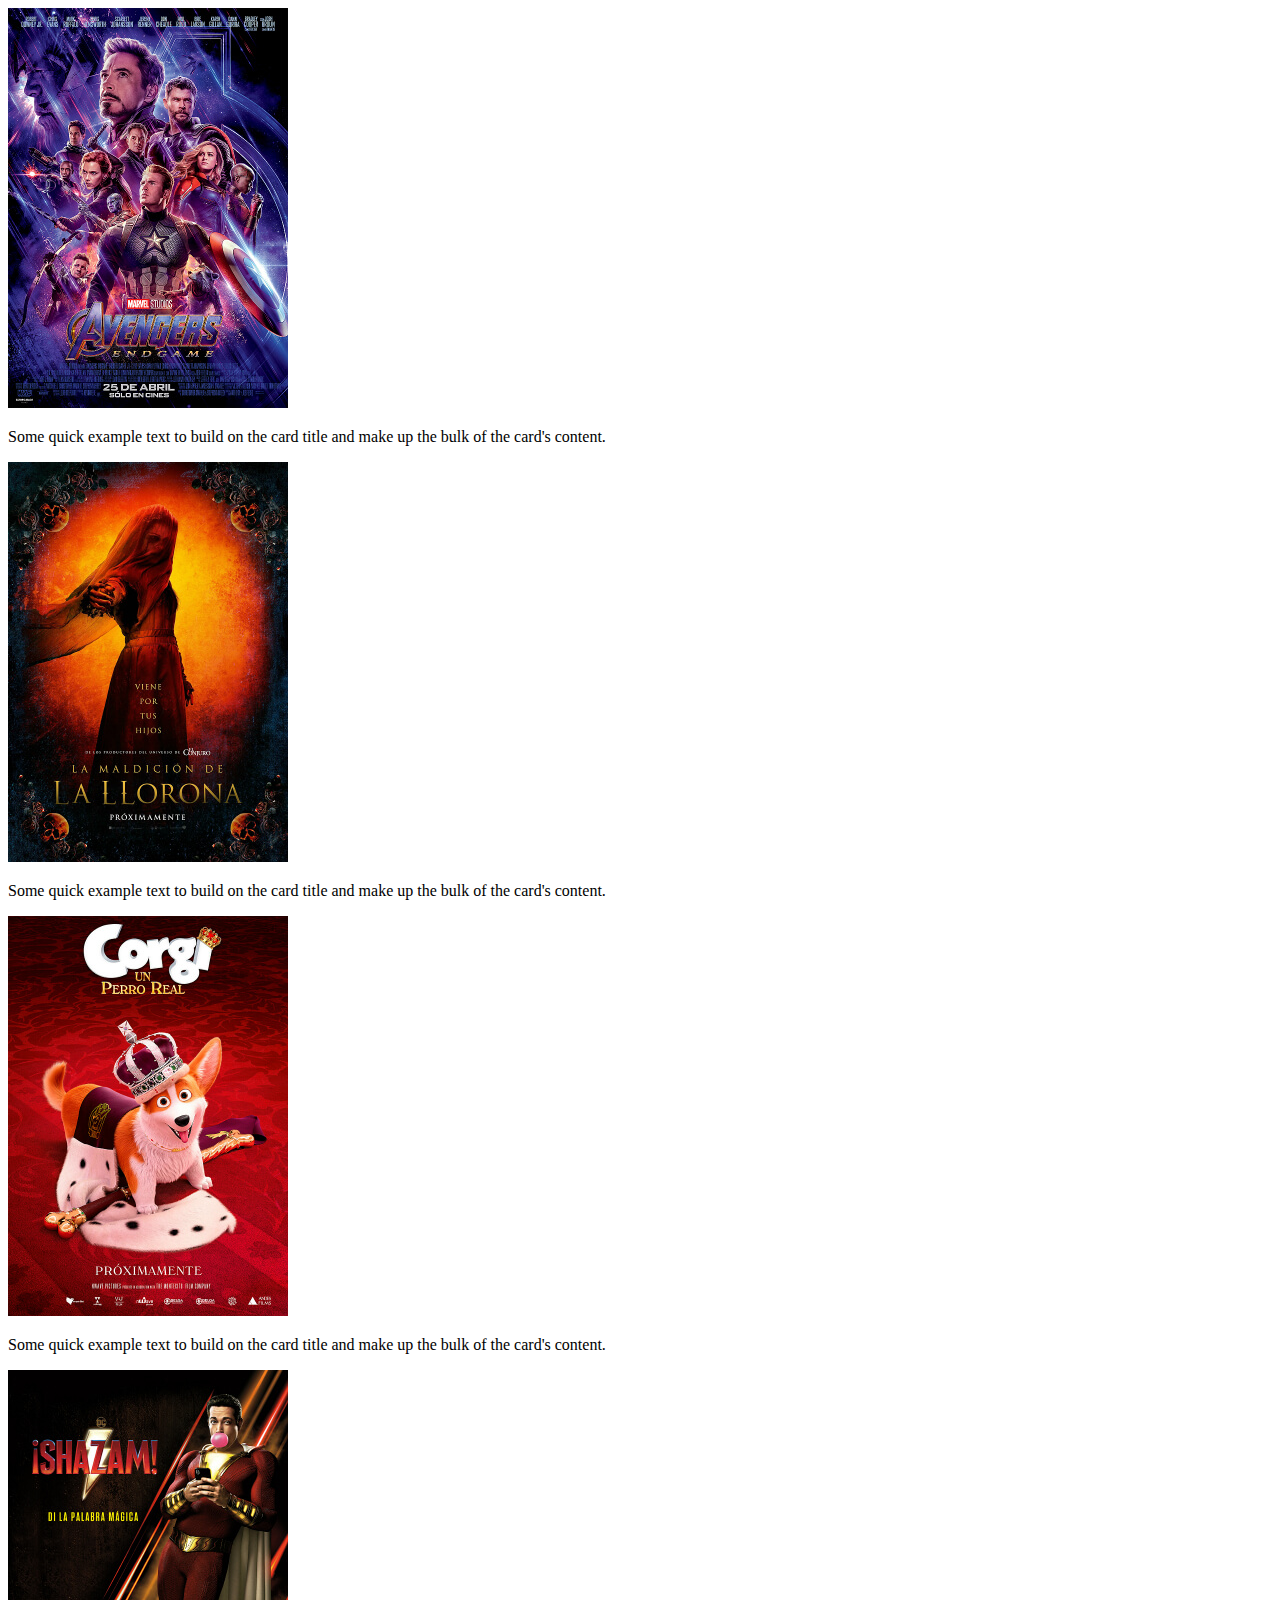
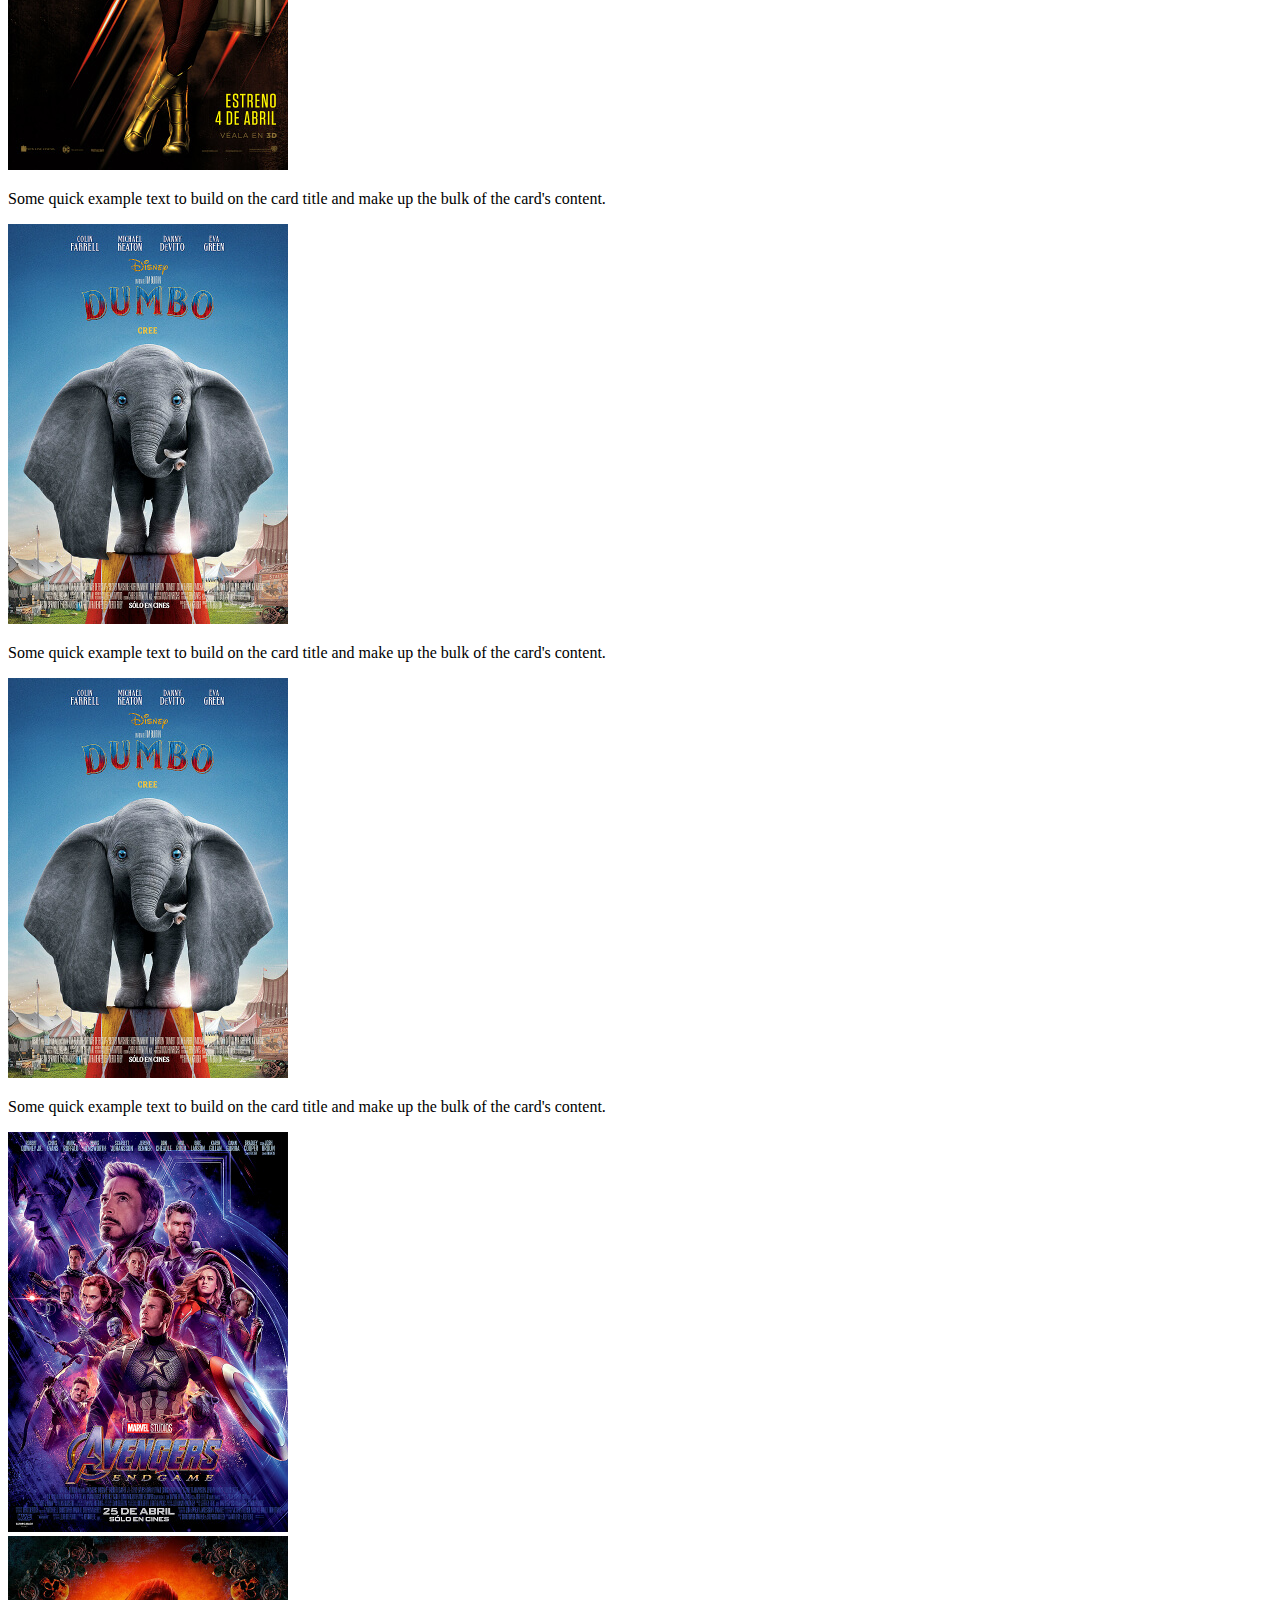
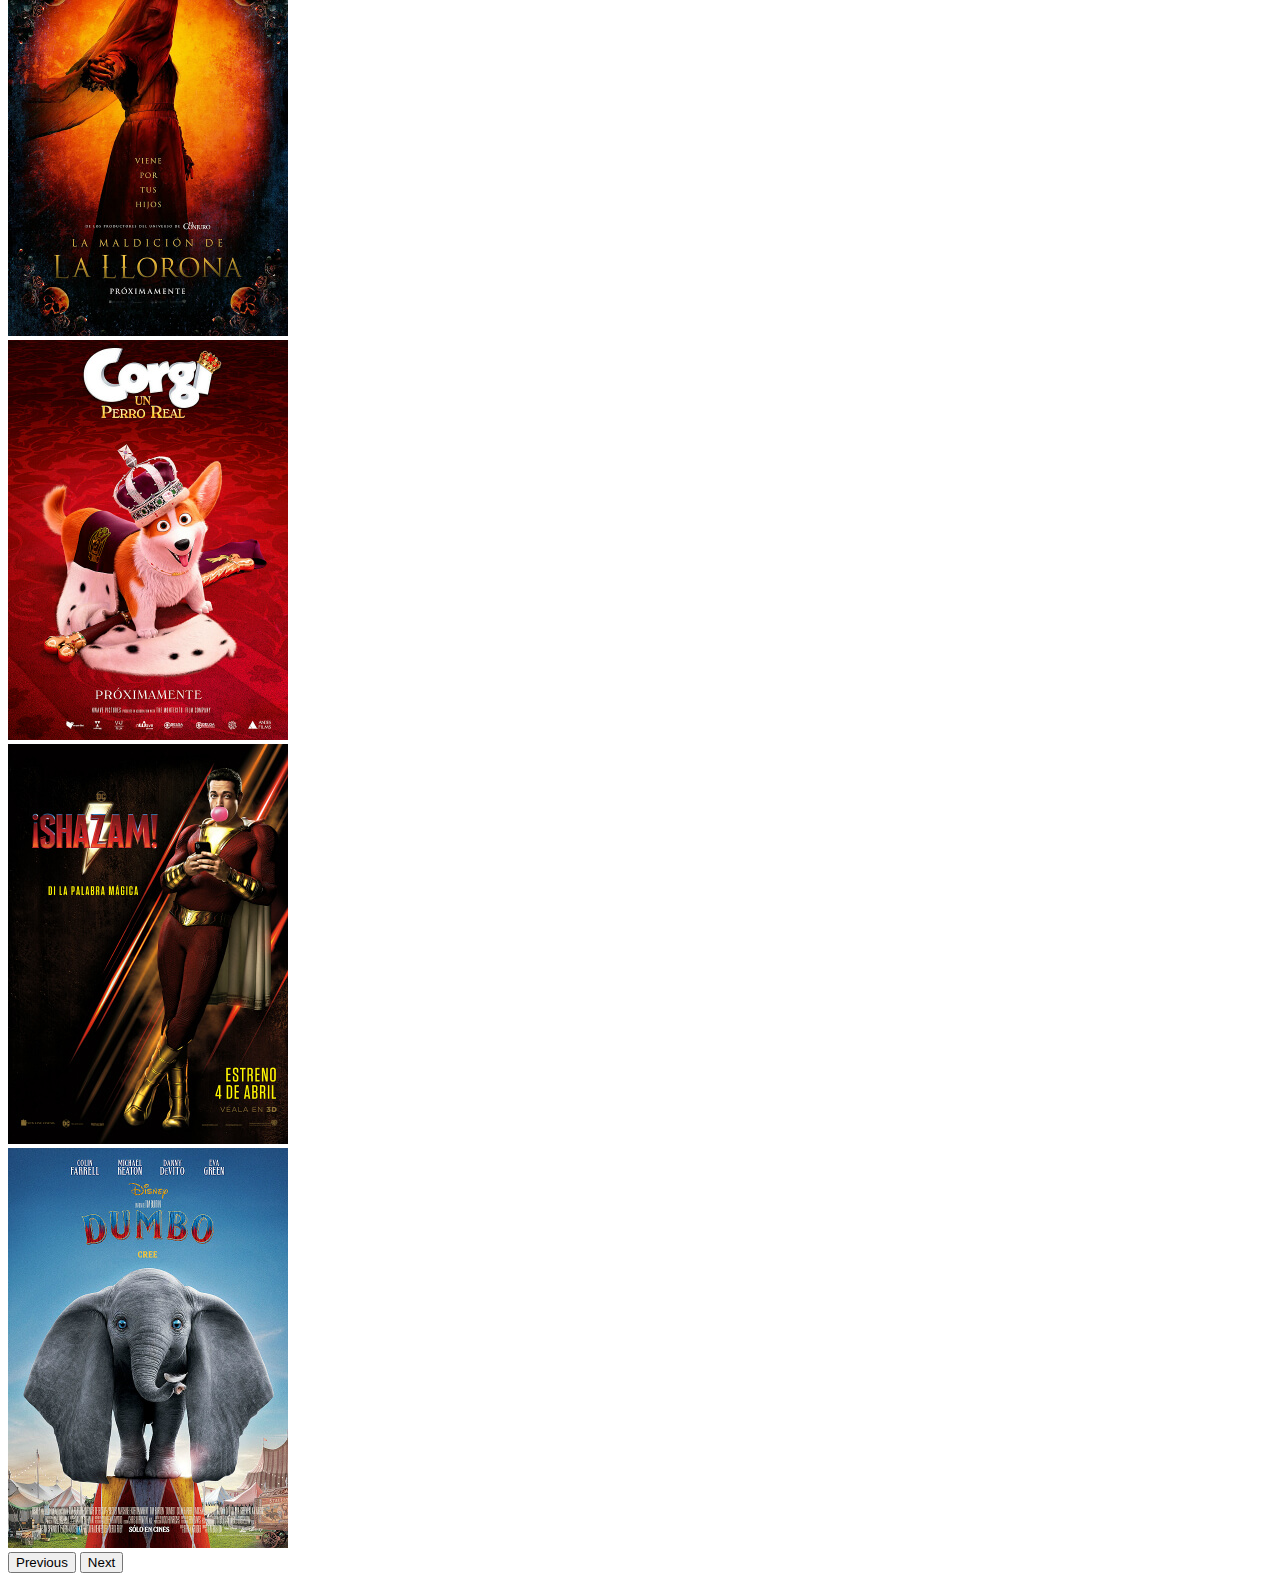
<file: clase_15_09_2023/index.html>
<!doctype html>
<html lang="en">

<head>
    <meta charset="utf-8">
    <meta name="viewport" content="width=device-width, initial-scale=1">
    <title>Bootstrap demo</title>
    <link href="https://cdn.jsdelivr.net/npm/bootstrap@5.3.2/dist/css/bootstrap.min.css" rel="stylesheet"
        integrity="sha384-T3c6CoIi6uLrA9TneNEoa7RxnatzjcDSCmG1MXxSR1GAsXEV/Dwwykc2MPK8M2HN" crossorigin="anonymous">
</head>

<body>
    <script src="https://cdn.jsdelivr.net/npm/bootstrap@5.3.2/dist/js/bootstrap.bundle.min.js"
        integrity="sha384-C6RzsynM9kWDrMNeT87bh95OGNyZPhcTNXj1NW7RuBCsyN/o0jlpcV8Qyq46cDfL"
        crossorigin="anonymous"></script>
    <div class="container-fluid pt-3">
        <div class="row justify-content-center">


            <div class="card col-sm-6 col-md-4 col-lg-2" >
                <img src="Material TEST 1/1.jpg" class="card-img-top" alt="...">
                <div class="card-body">
                    <p class="card-text">Some quick example text to build on the card title and make up the bulk of the
                        card's content.</p>
                </div>
            </div>
            <div class="card col-sm-6 col-md-4 col-lg-2" >
                <img src="Material TEST 1/2.jpg" class="card-img-top" alt="...">
                <div class="card-body">
                    <p class="card-text">Some quick example text to build on the card title and make up the bulk of the
                        card's content.</p>
                </div>
            </div>
            <div class="card col-sm-6 col-md-4 col-lg-2">
                <img src="Material TEST 1/3.jpg" class="card-img-top" alt="...">
                <div class="card-body">
                    <p class="card-text">Some quick example text to build on the card title and make up the bulk of the
                        card's content.</p>
                </div>
            </div>
            <div class="card col-sm-6 col-md-4 col-lg-2">
                <img src="Material TEST 1/4.jpg" class="card-img-top" alt="...">
                <div class="card-body">
                    <p class="card-text">Some quick example text to build on the card title and make up the bulk of the
                        card's content.</p>
                </div>
            </div>
            <div class="card col-sm-6 col-md-4 col-lg-2">
                <img src="Material TEST 1/5.jpg" class="card-img-top" alt="...">
                <div class="card-body">
                    <p class="card-text">Some quick example text to build on the card title and make up the bulk of the
                        card's content.</p>
                </div>
            </div>
            <div class="card col-sm-6 col-md-4 col-lg-2">
                <img src="Material TEST 1/5.jpg" class="card-img-top" alt="...">
                <div class="card-body">
                    <p class="card-text">Some quick example text to build on the card title and make up the bulk of the
                        card's content.</p>
                </div>
            </div>
            <div id="carouselExample" class="carousel slide col-2">
                <div class="carousel-inner">
                  <div class="carousel-item active">
                    <img src="Material TEST 1/1.jpg" class="d-block w-100" alt="...">
                  </div>
                  <div class="carousel-item">
                    <img src="Material TEST 1/2.jpg" class="d-block w-100" alt="...">
                  </div>
                  <div class="carousel-item">
                    <img src="Material TEST 1/3.jpg" class="d-block w-100" alt="...">
                  </div>
                  <div class="carousel-item">
                    <img src="Material TEST 1/4.jpg" class="d-block w-100" alt="...">
                  </div>
                  <div class="carousel-item">
                    <img src="Material TEST 1/5.jpg" class="d-block w-100" alt="...">
                  </div>
                </div>
                <button class="carousel-control-prev" type="button" data-bs-target="#carouselExample" data-bs-slide="prev">
                  <span class="carousel-control-prev-icon" aria-hidden="true"></span>
                  <span class="visually-hidden">Previous</span>
                </button>
                <button class="carousel-control-next" type="button" data-bs-target="#carouselExample" data-bs-slide="next">
                  <span class="carousel-control-next-icon" aria-hidden="true"></span>
                  <span class="visually-hidden">Next</span>
                </button>
              </div>
        </div>
    </div>
</body>

</html>
</file>
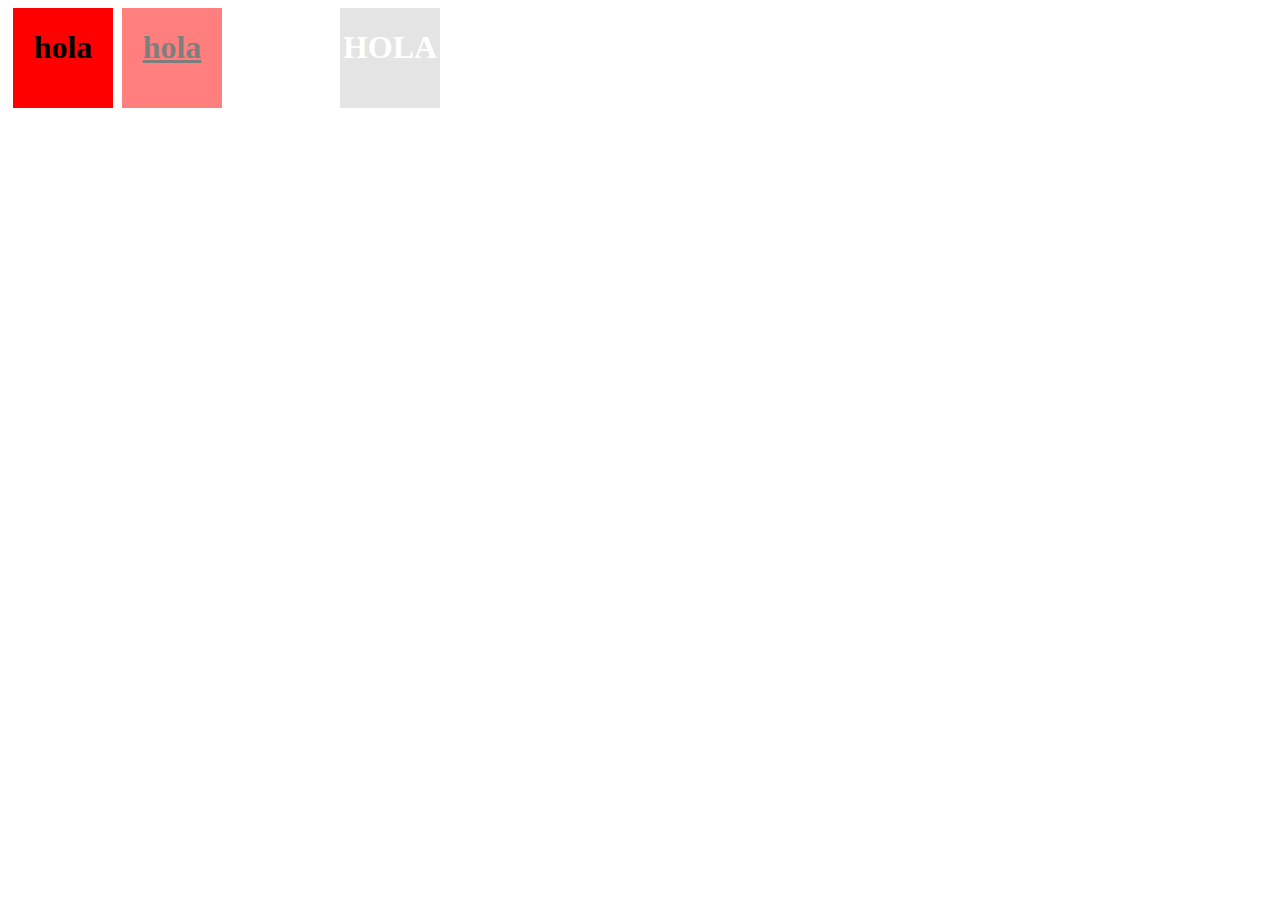
<file: tarea1/index.html>
<!DOCTYPE html>
<html lang="en">

<head>
    <meta charset="UTF-8">
    <meta name="viewport" content="width=device-width, initial-scale=1.0">
    <title>Tarea con git</title>
    <link rel="stylesheet" href="style.css">
</head>

<body>
    <div class="cuadrado-1">
        <h1>hola</h1>
    </div>
    <div class="cuadrado-2">
        <h1 class="subrayado">hola</h1>
    </div>
    <div class="vacio">
        <h1 >ajdasjd</h1>
    </div>
    <div class="cuadrado-negro">
        <h1>hola</h1>
    </div>
</body>

</html>
</file>
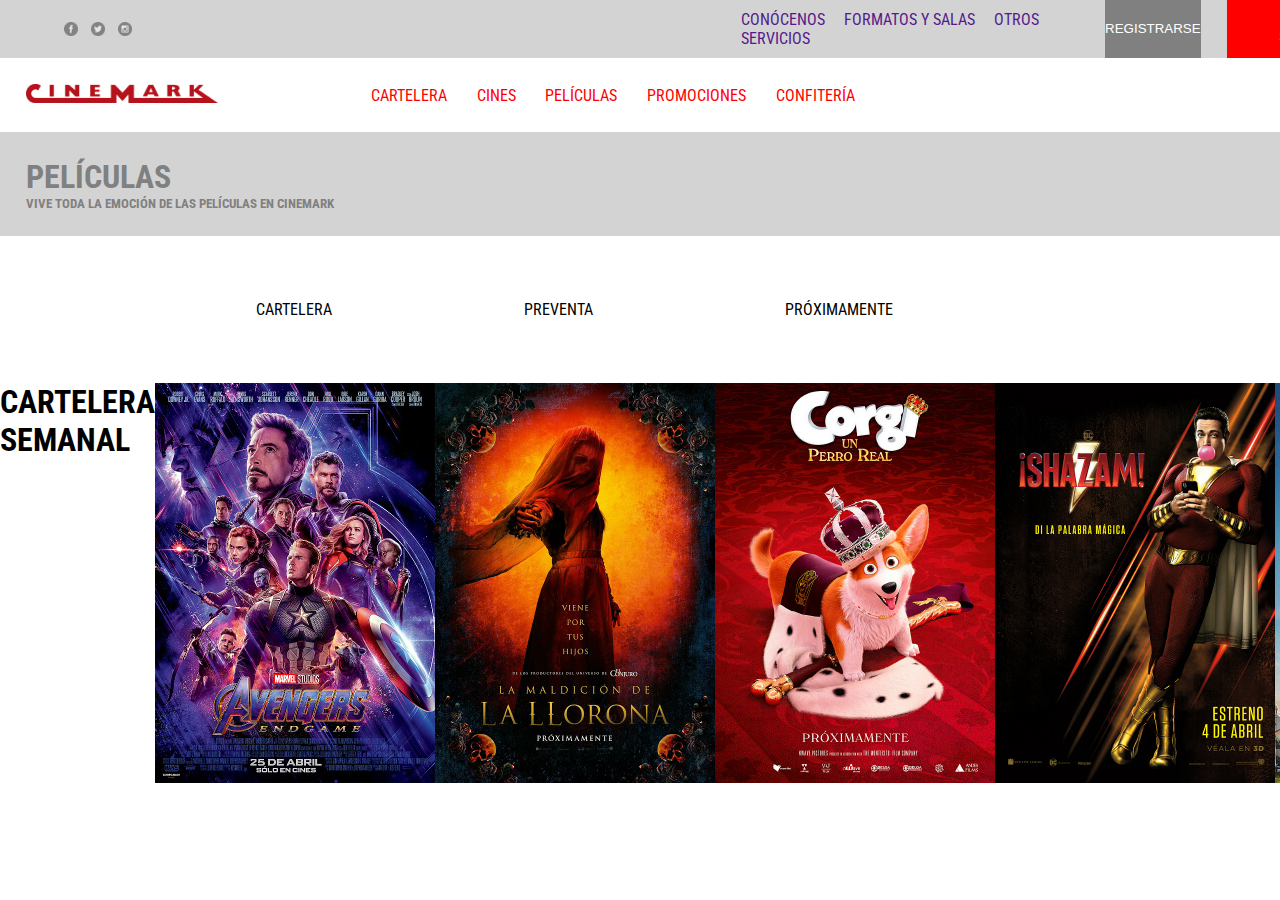
<file: test_01_14_09_2023/index.html>
<!DOCTYPE html>
<html lang="en">
<head>
    <meta charset="UTF-8">
    <meta name="viewport" content="width=device-width, initial-scale=1.0">
    <link href="https://fonts.googleapis.com/css?family=Roboto+Condensed" rel="stylesheet">
    <link rel="stylesheet" href="style.css">
    <title>Cinemark</title>
</head>
<body>
    <nav class="primer_nav">
        <div class="iconos">
            <img class="red_social" src="Material TEST 1/ico-facebook.png" alt="icono facebook">
            <img class="red_social" src="Material TEST 1/ico-twitter.png" alt="icono twitter">
            <img class="red_social" src="Material TEST 1/ico-instagram.png" alt="icono instagram">
        </div>
        <div class="primeros-links">
            <a href="" class="vinculo">CONÓCENOS</a>
            <a href="" class="vinculo">FORMATOS Y SALAS</a>
            <a href="" class="vinculo">OTROS SERVICIOS</a>
        </div>
        <div class="botones">
            <button class="registrarse">REGISTRARSE</button>
            <button class="inicia_sesion">INICIAR SESION</button>
        </div>
    </nav>
    <nav class="segundo_nav">
        <div class="logo_1">
            <img src="Material TEST 1/cinemark-logo.png" alt="logo cinemark" class="logo">
        </div>
        <div class="palabras">
            <a href="" class="palabra">CARTELERA</a>
            <a href="" class="palabra">CINES</a>
            <a href="" class="palabra">PELÍCULAS</a>
            <a href="" class="palabra">PROMOCIONES</a>
            <a href="" class="palabra">CONFITERÍA</a>
        </div>
    </nav>
    <div class="peliculas">
        <h1> PELÍCULAS</h1>
        <h5>VIVE TODA LA EMOCIÓN DE LAS PELÍCULAS EN CINEMARK</h5>
    </div>
    <div class="peliculas_2">
        <div class="cartelera">CARTELERA</div>
        <div class="preventa">PREVENTA</div>
        <div class="proximamente">PRÓXIMAMENTE</div>
    </div>
    <div class="cartelera_semanal">
        <h1>CARTELERA SEMANAL</h1>
        <div class="avenger">
            <img src="Material TEST 1/1.jpg" alt="">
        </div>
        <div class="llorona">
            <img src="Material TEST 1/2.jpg" alt="">
        </div>
        <div class="corgi">
            <img src="Material TEST 1/3.jpg" alt="">
        </div>
        <div class="shazam">
            <img src="Material TEST 1/4.jpg" alt="">
        </div>
        <div class="dumbo">
            <img src="Material TEST 1/5.jpg" alt="">
        </div>
    </div>
</body>
</html>
</file>
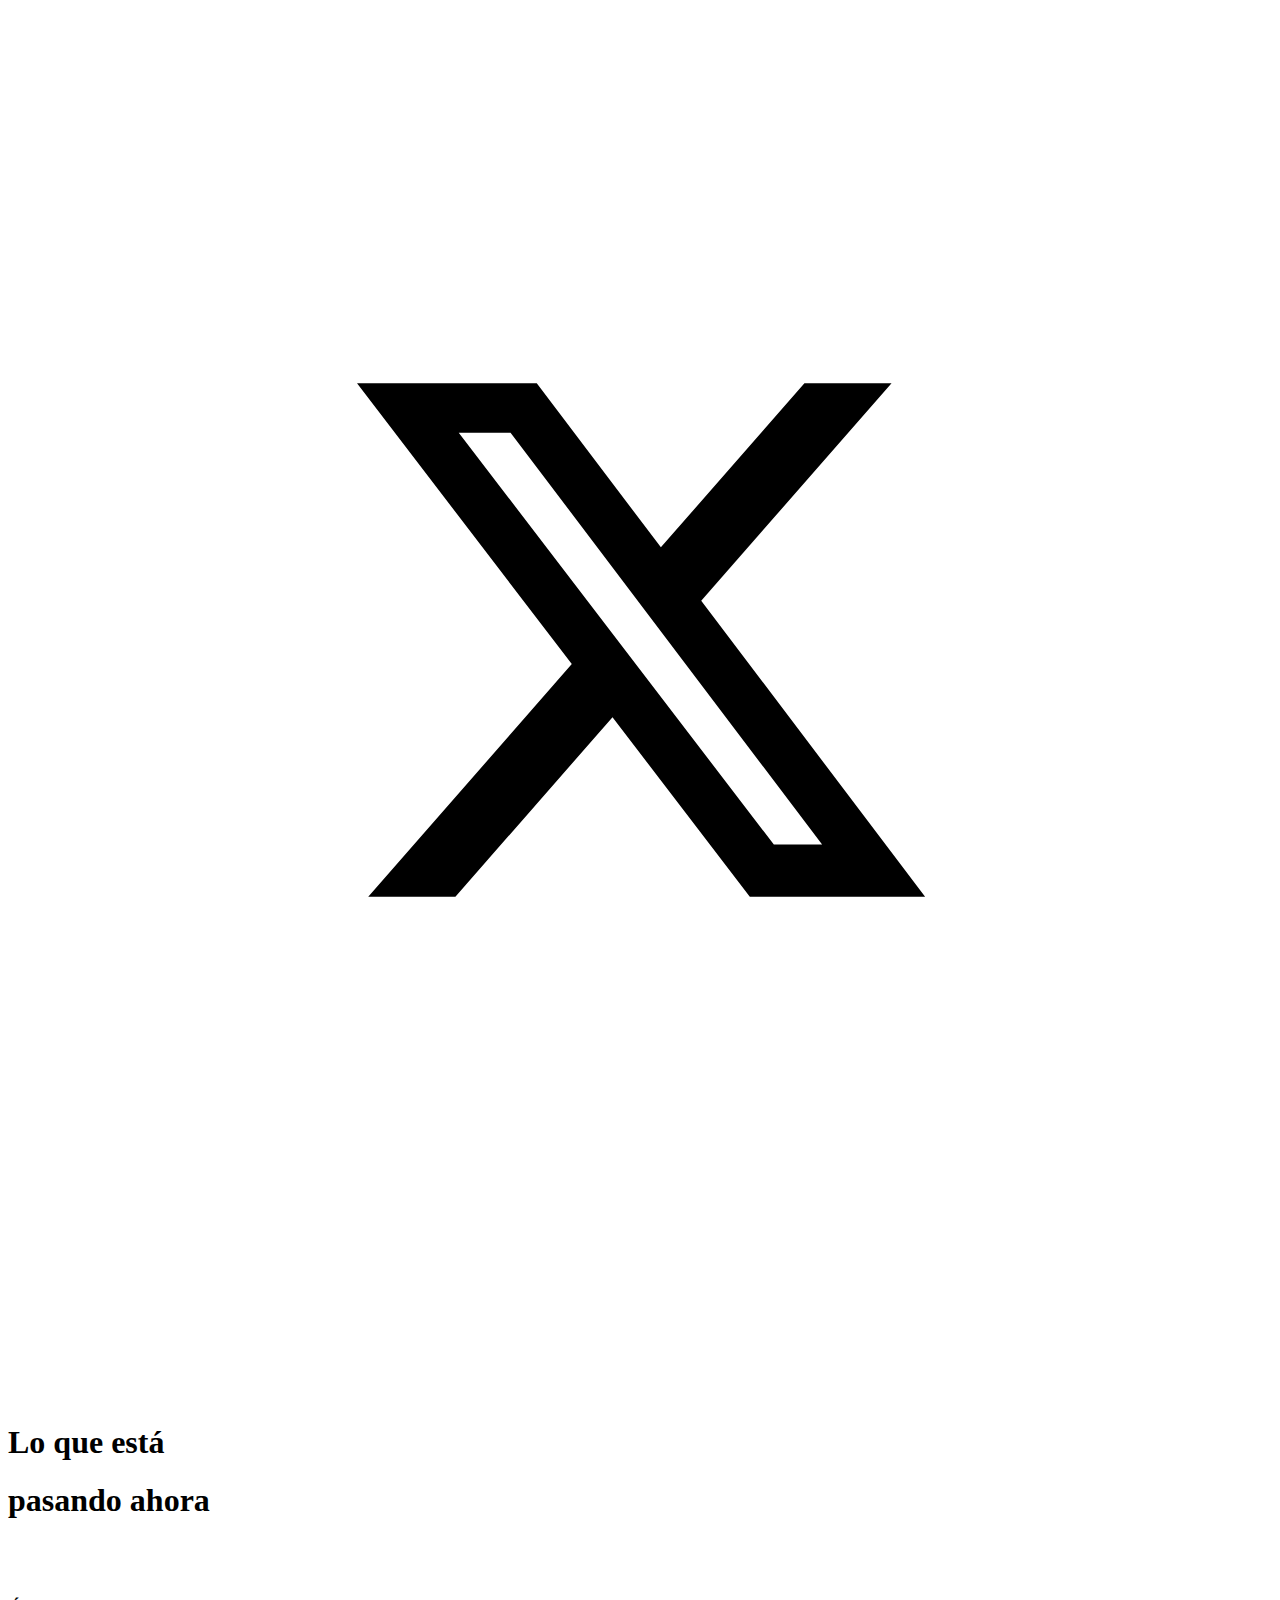
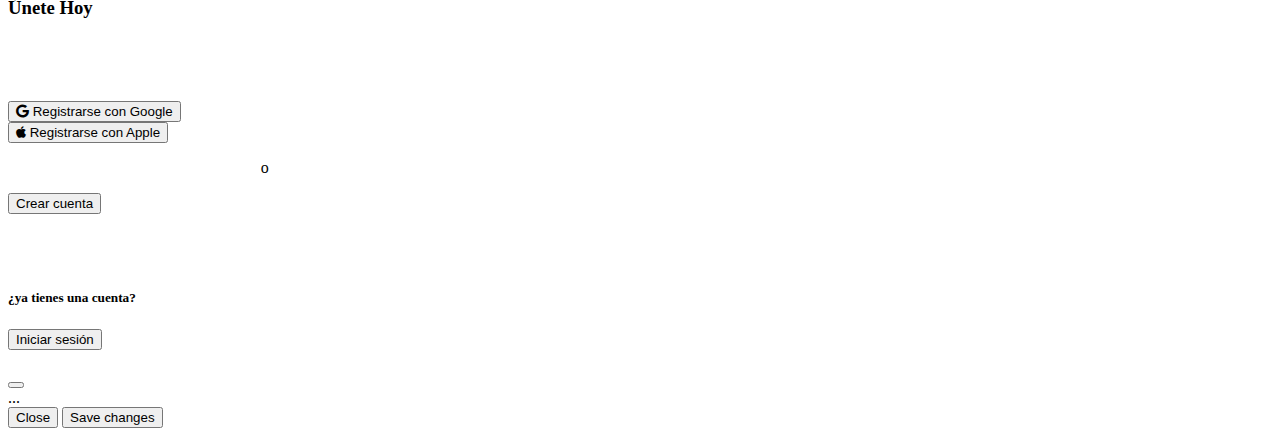
<file: test_02_21_09_2023/index.html>
<!DOCTYPE html>
<html lang="en">

<head>
    <meta charset="UTF-8">
    <meta name="viewport" content="width=device-width, initial-scale=1.0">
    <title> Test 2</title>
    <link href="https://cdn.jsdelivr.net/npm/bootstrap@5.3.2/dist/css/bootstrap.min.css" rel="stylesheet"
        integrity="sha384-T3c6CoIi6uLrA9TneNEoa7RxnatzjcDSCmG1MXxSR1GAsXEV/Dwwykc2MPK8M2HN" crossorigin="anonymous">
    <link rel="stylesheet" href="style.css">
    <link rel="stylesheet" href="https://cdnjs.cloudflare.com/ajax/libs/font-awesome/6.4.2/css/all.min.css">
</head>

<body>

    <div class="row">
        <div class="col-lg-6">
            <div class="logo_x">
                <svg xmlns="http://www.w3.org/2000/svg" viewBox="0 0 24 24" version="1.1">
                    <path
                        d="M18.244 2.25h3.308l-7.227 8.26 8.502 11.24H16.17l-5.214-6.817L4.99 21.75H1.68l7.73-8.835L1.254 2.25H8.08l4.713 6.231zm-1.161 17.52h1.833L7.084 4.126H5.117z" />
                </svg>
            </div>


        </div>
        <div class="col-lg-6 ">
            <div class="palabras">
                <h1> Lo que está </h1>
                <h1>pasando ahora</h1>
            </div>
            <div class="unete">
                <h3>Únete Hoy</h3>
            </div>
            <button type="button" class="btn border-dark px-5 rounded-pill"> <i class="fa-brands fa-google"></i> Registrarse con Google</button>
            <br>
            <button type="button" class="btn border-dark px-5 rounded-pill"><i class="fa-brands fa-apple"></i> Registrarse con Apple</button>
            <div class="o">
                <p> o </p>
            </div>
            <button type="button" class="btn btn-primary px-5 rounded-pill">Crear cuenta</button>
            <br>
            <br>
            <br>
            <br>
            <h5>¿ya tienes una cuenta?</h4>
            <!-- Button trigger modal -->
            <button type="button" class="btn btn-outline-info border-dark px-5 rounded-pill " data-bs-toggle="modal" data-bs-target="#exampleModal">
                Iniciar sesión
            </button>

            <!-- Modal -->
            <div class="modal fade" id="exampleModal" tabindex="-1" aria-labelledby="exampleModalLabel"
                aria-hidden="true">
                <div class="modal-dialog modal-dialog-centered">
                    <div class="modal-content">
                        <div class="modal-header">
                            <h1 class="modal-title fs-5" id="exampleModalLabel"></h1>
                            <button type="button" class="btn-close" data-bs-dismiss="modal" aria-label="Close"></button>
                        </div>
                        <div class="modal-body">
                            ...
                        </div>
                        <div class="modal-footer">
                            <button type="button" class="btn btn-secondary" data-bs-dismiss="modal">Close</button>
                            <button type="button" class="btn btn-primary">Save changes</button>
                        </div>
                    </div>
                </div>
            </div>
        </div>
    </div>
    <script src="https://cdn.jsdelivr.net/npm/bootstrap@5.3.2/dist/js/bootstrap.bundle.min.js"
        integrity="sha384-C6RzsynM9kWDrMNeT87bh95OGNyZPhcTNXj1NW7RuBCsyN/o0jlpcV8Qyq46cDfL"
        crossorigin="anonymous"></script>
</body>

</html>
</file>
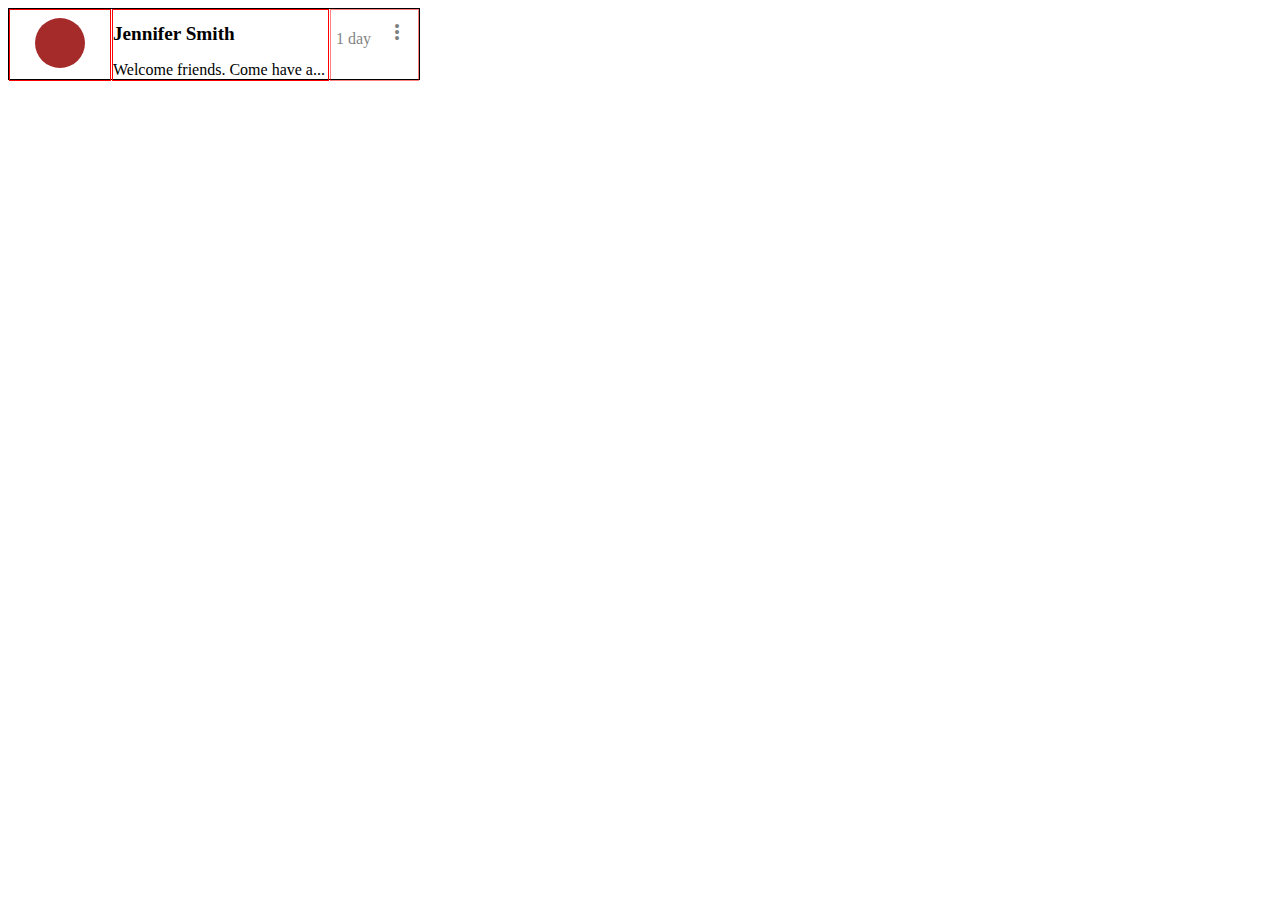
<file: clase_18_08_2023/notificacion.html>
<!DOCTYPE html>
<html lang="en">
<head>
    <meta charset="UTF-8">
    <meta name="viewport" content="width=device-width, initial-scale=1.0">
    <title>Document</title>
    <link rel="stylesheet" href="notificacion.css">
    <link rel="stylesheet" href="https://fonts.googleapis.com/css2?family=Material+Symbols+Outlined:opsz,wght,FILL,GRAD@20..48,100..700,0..1,-50..200" />
</head>
<body>
    <div class="container">
        <div class="izquierda">
            <div class="foto">

            </div>
        </div>
        <div class="centro">
            <div class="nombre">
                <h1>jennifer smith</h1>
            </div>
            <div class="mensaje">
                <p>Welcome friends. Come have a...</p>
            </div>
        </div>
        <div class="derecha">
            <div class="fecha">
                <p>1 day</p>
            </div>
            <div class="icono">
                <span class="material-symbols-outlined">
                    more_vert
                </span>
            </div>
        </div>
    </div>
</body>
</html>
</file>
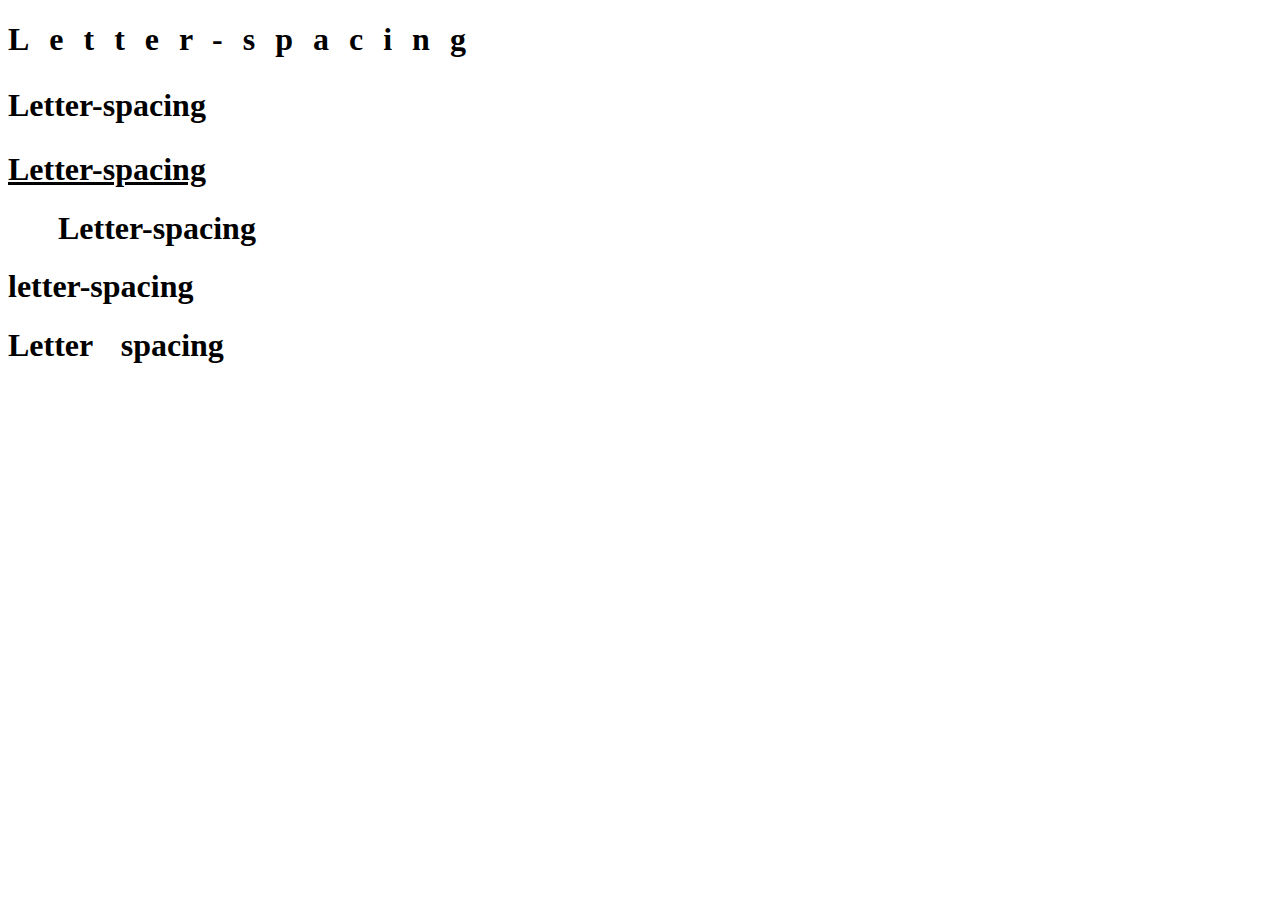
<file: clase_18_08_2023/viernes1808.html>
<!DOCTYPE html>
<html lang="en">
<head>
    <meta charset="UTF-8">
    <meta name="viewport" content="width=device-width, initial-scale=1.0">
    <link rel="stylesheet" href="style_2.css">
    <title>Document</title>
</head>
<body>
    <h1 class="uno">Letter-spacing</h1>
    <h1 class="dos">Letter-spacing</h1>
    <h1 class="tres">Letter-spacing</h1>
    <h1 class="cuatro">Letter-spacing</h1>
    <h1 class="cinco">Letter-spacing</h1>
    <h1 class="seis">Letter spacing</h1>
</body>
</html>
</file>
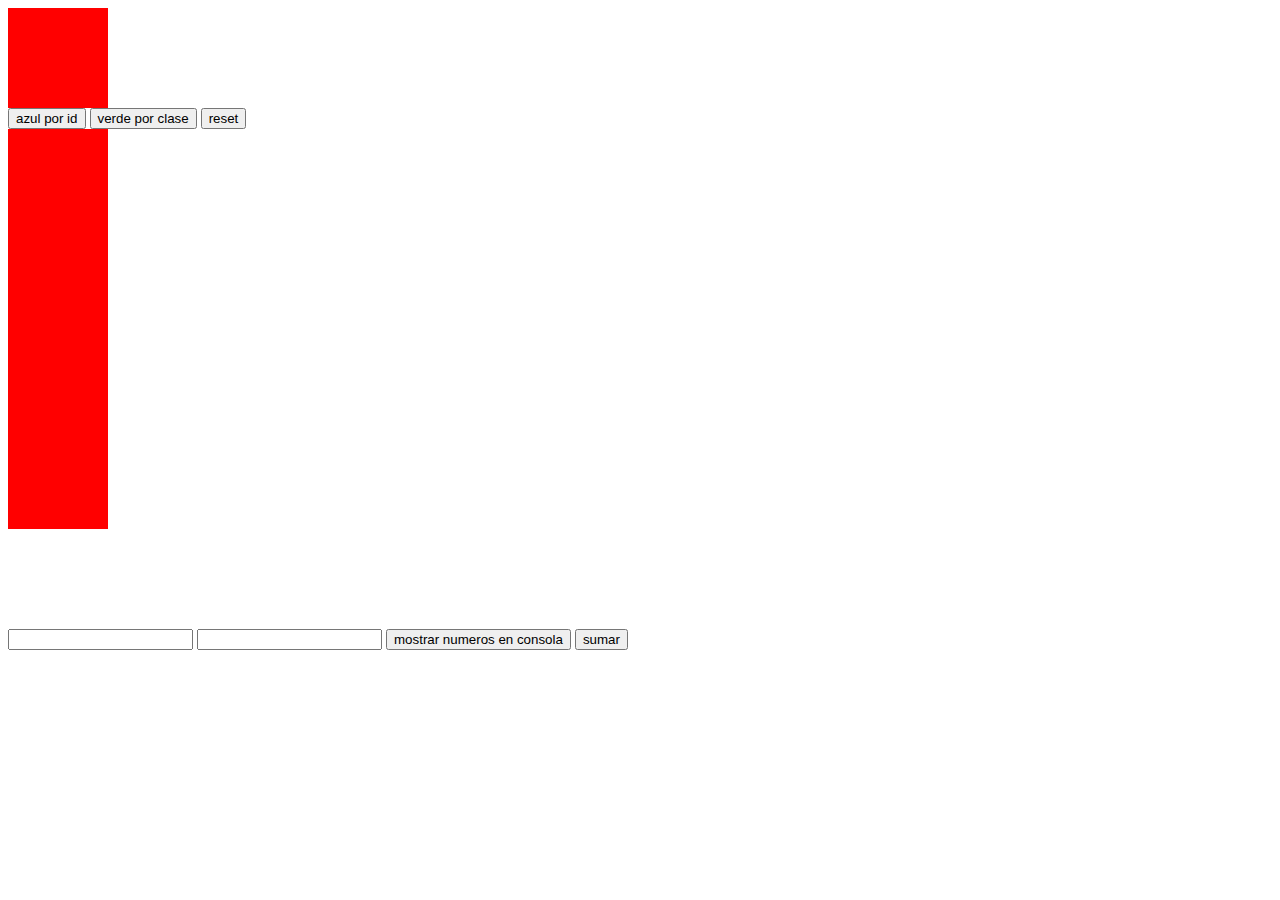
<file: clase_31_08_2023/clase.html>
<!DOCTYPE html>
<html lang="en">
<head>
    <meta charset="UTF-8">
    <meta name="viewport" content="width=device-width, initial-scale=1.0">
    <title>clase 6</title>
    <link rel="stylesheet" href="style.css">
    <script src="https://code.jquery.com/jquery-3.7.1.slim.js" integrity="sha256-UgvvN8vBkgO0luPSUl2s8TIlOSYRoGFAX4jlCIm9Adc=" crossorigin="anonymous"></script>
    <script src="funciones.js"></script>
</head>
<body>
    <div class="rojo" id="azul">
    
    </div>
    <input type="button" name="" value="azul por id" onclick="azul();">
    <input type="button" name="" value="verde por clase" onclick="verde();">
    <input type="button" name="" value="reset" onclick="rojo();">
    <div class="rojo rotar"></div>
    <div class="rojo trasladar"></div>
    <div class="rojo redimensionar"></div>
    <div class="rojo deformar"></div>
    <div class="separacion"></div>
    <input type="text" id="primero">
    <input type="text" name="" id="segundo">
    <input type="button" value="mostrar numeros en consola" onclick="mostrar();">
    <input type="button" value="sumar" onclick="sumar();">
</body>
</html>
</file>
<file: tarea1/style.css>
div{
    padding: 0;
    margin: 0;
    height: 100px;
    width: 100px;
    display:inline-block;
    margin-left: 5px;
    background-color: red;
    text-align: center;

}
.cuadrado-1{
    opacity: 1;
}
.cuadrado-2{
    opacity: 0.5;
    text-decoration: underline;
}
.vacio{
    background-color: white;
    color: white;
}
.cuadrado-negro{
    background-color: black;
    opacity: 0.1;
    text-transform: uppercase;
    color: white;
}
</file>
<file: test_01_14_09_2023/style.css>
*{
    margin: 0;
    padding:0;
}
body{
    font-family: 'Roboto Condensed';
}
.primer_nav{
    height: 5%;
    width: 100%;
    display: inline-flex;
    background-color: lightgray;
    align-items: center;

}
.red_social{
    width: 2%;
    margin-right: 2%;
}
.iconos{
    opacity: 0.5;
    position: relative;
    margin: 0;
    margin-left: 5%;
    padding: 0%;
    display: inline-flex;
}
.primeros_links{
    text-decoration: none;
    display: inline-flex;
}
.botones{
    display: inline-flex;
    margin-left: 5% ;
}
.vinculo{
    margin-right: 5%;
}
.registrarse{
    color:white;
    background-color: gray;
    text-align: center;
    align-items: center;
    border:0;
    margin-right: 15%;
}
.inicia_sesion{
    color: white;
    background-color: red;
    border: 0;
    text-align: center;
    align-items: center;
    padding: 8% 30%;
}
a{
    text-decoration: none;
}
.segundo_nav{
    width:100%;
    height: 5%;
    display: inline-flex;
    align-items: center;
}
.logo_1{
    padding: 2%;
    width: 15%;
}
.logo{
    height: 100%;
    width: 100%;
}
.palabras{
    width: 40%;
    margin-left: 10%;
}
.palabra{
    margin-right: 5%;
    color: red;
}
.peliculas{
    color: gray;
    padding: 2%;
    background-color: lightgrey;
}
.peliculas_2{
    display: inline-flex;
    width: 100%;
    align-items: center;
}
.cartelera{
    padding: 5%;
    margin-left: 15%;
}
.preventa{
   padding: 5%;
   margin-left:5%;
}
.proximamente{
   padding: 5%;
   margin-left:5%;
}

.cartelera_semanal{
    display: inline-flex;
}
</file>
<file: test_02_21_09_2023/style.css>
.logo_x{
    padding:25%;
}
.palabras{
    padding-top:10%;
}
.unete{
    padding-top:3%;
    padding-bottom: 5%;
}
.o{
    padding-left:20% ;
}
</file>
<file: clase_18_08_2023/notificacion.css>
.container{
    border-color: black;
    border-width: 1px;
    border-style: solid;
    height: 70px;
    width: 410px;
    
}
.izquierda{
    width: 100px;
    height: 70px;
    border-color: red;
    border-width: 1px;
    border-style: solid;
    display: inline-block;
    position: absolute;

}
.centro{
    width: 215px;
    height: 70px;
    border-color: red;
    border-width: 1px;
    border-style: solid;
    display: inline-block;
    position: absolute;
    left: 112px;
}
.derecha{
    width: 87px;
    height: 70px;
    border-color: red;
    border-width: 1px;
    border-style: solid;
    display: inline-block;
    position: absolute;
    left: 330px;
    opacity: 0.5;
}
.nombre{
    text-transform: capitalize;
    font-size: 60%;
    
}
.foto{
    border-radius: 50%;
    height: 50px;
    width: 50px;
    background-color: brown;
    margin: 8px;
    margin-left: 25px;
}
.fecha{
    display: inline-block;
    margin-left: 5px;
    padding: 0px;

}
.derecha .fecha p{
    display: inline-block;
}
.icono{
    display:inline-block;
    margin-left: 10px;
    font-size: 16px !important;
    margin-top:10px;
}
</file>
<file: clase_18_08_2023/style_2.css>
.uno{
    letter-spacing: 20px;
}
.dos{
    line-height: 50px;
}
.tres{
    text-decoration: underline;
}
.cuatro{
    text-indent: 50px;
}
.cinco{
    text-transform: lowercase;
}
.seis{
    word-spacing: 20px ;
}
</file>
<file: clase_31_08_2023/style.css>
.rojo{
    width: 100px;
    height: 100px;
    background-color: red;
}
.separacion{
    width: 100px;
    height: 100px;
}
.trasladar{
    animation: trasladar1 2000ms infinite ease-in
}
.redimensionar{
    animation: redimensionar1 2000ms infinite ease-in;
}
.deformar{
    animation: deformar1 2000ms infinite ease-in;
}
.rotar{
    animation: rotar1 2000ms infinite ease-in;
}
@keyframes trasladar1 {
    0%{transform: translate3d(0,0,0);}
    30%{transform: translate3d(0,50%,0);}
    70%{transform: translate3d(0,50%,0);}
    100%{transform: translate3d(0,0,0);}
}
@keyframes redimensionar1 {
    0%{transform: scale(1);}
    30%{transform: scale(1.2);}
    70%{transform: scale(1.2);}
    100%{transform: scale(1);}
}
@keyframes deformar1{
    0%{transform: skew(0,0);}
    30%{transform: skew(0,20deg);}
    70%{transform: skew(0,50deg);}
    100%{transform: skew(0,0);}
}
@keyframes rotar1{
    0%{transform: rotate3d(0,0,0,0);}
    30%{transform: rotate3d(0,0,1,270deg);}
    70%{transform: rotate3d(0,0,1,270deg);}
    100%{transform: rotate3d(0,0,0,0);}
}
</file>
